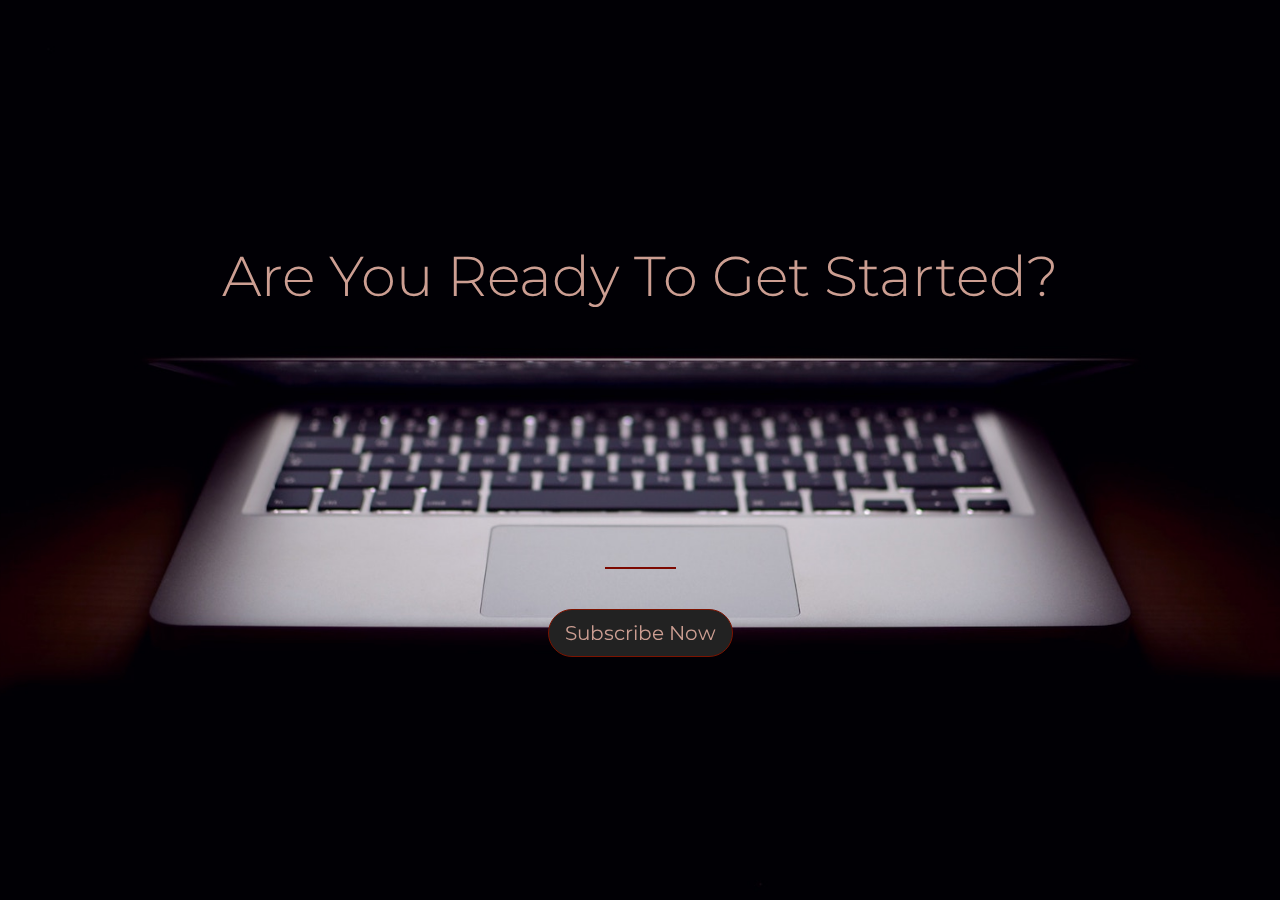
<file: index.html>
<!DOCTYPE html>
<html lang="en">
<head>
    <meta charset="UTF-8">
    <meta name="viewport" content="width=device-width, initial-scale=1.0">
    <meta http-equiv="X-UA-Compatible" content="ie=edge">
    <title>Everything Is Possible...</title>

    <link rel="stylesheet" href="https://stackpath.bootstrapcdn.com/bootstrap/4.3.1/css/bootstrap.min.css" integrity="sha384-ggOyR0iXCbMQv3Xipma34MD+dH/1fQ784/j6cY/iJTQUOhcWr7x9JvoRxT2MZw1T" crossorigin="anonymous">

    <link href="https://fonts.googleapis.com/css?family=Montserrat:100" rel="stylesheet"> 

    <link rel="stylesheet" href="style.css" type="text/css">
</head>


<body>
    <header class="fullscreen">
            <div class="container d-flex flex-row flex-column border-warning"> 
                <div class="mt-heading">
                    <p id="m-heading" class="display-4 text-center text-capitalize"> Are You Ready To Get Started?</p>
                </div>
                <div class="mt-bar">
                    <hr>
                </div>
                <div class="mt-4 text-center">
                    <!-- Begin Mailchimp Signup Form -->
<!-- <link href="//cdn-images.mailchimp.com/embedcode/slim-10_7.css" rel="stylesheet" type="text/css"> -->
<style type="text/css">
	#mc_embed_signup{font:14px Helvetica,Arial,sans-serif; }
	/* Add your own Mailchimp form style overrides in your site stylesheet or in this style block.
	   We recommend moving this block and the preceding CSS link to the HEAD of your HTML file. */
</style>
<div id="mc_embed_signup">
        <form action="https://nemam.us20.list-manage.com/subscribe/post?u=1fb8fe08fa8855c23631f2e8e&amp;id=bfd1c0f346" method="post" id="mc-embedded-subscribe-form" name="mc-embedded-subscribe-form" class="validate" target="_blank" novalidate>            <!-- real people should not fill this in and expect good things - do not remove this or risk form bot signups-->
    <div style="position: absolute; left: -5000px;" aria-hidden="true"><input type="text" name="b_b0fec0ab1eeb71474448b47ad_5c4ab30e47" tabindex="-1" value=""></div>
    <button type="submit" value="Subscribe" name="subscribe" id="mc-embedded-subscribe" class="mx-auto btn btn-primary btn-lg text-capitalize m-0">Subscribe Now</button>
</form>
</div>

<!--End mc_embed_signup-->


                    <!-- <button class="btn btn-primary btn-lg text-capitalize"><span class="mb-btn">Start here</span></button>  -->
                </div>
            </div>
    </header>

    <script src="https://code.jquery.com/jquery-3.3.1.slim.min.js" integrity="sha384-q8i/X+965DzO0rT7abK41JStQIAqVgRVzpbzo5smXKp4YfRvH+8abtTE1Pi6jizo" crossorigin="anonymous"></script>
<script src="https://cdnjs.cloudflare.com/ajax/libs/popper.js/1.14.7/umd/popper.min.js" integrity="sha384-UO2eT0CpHqdSJQ6hJty5KVphtPhzWj9WO1clHTMGa3JDZwrnQq4sF86dIHNDz0W1" crossorigin="anonymous"></script>
<script src="https://stackpath.bootstrapcdn.com/bootstrap/4.3.1/js/bootstrap.min.js" integrity="sha384-JjSmVgyd0p3pXB1rRibZUAYoIIy6OrQ6VrjIEaFf/nJGzIxFDsf4x0xIM+B07jRM" crossorigin="anonymous"></script>
</body>
</html>
</file>
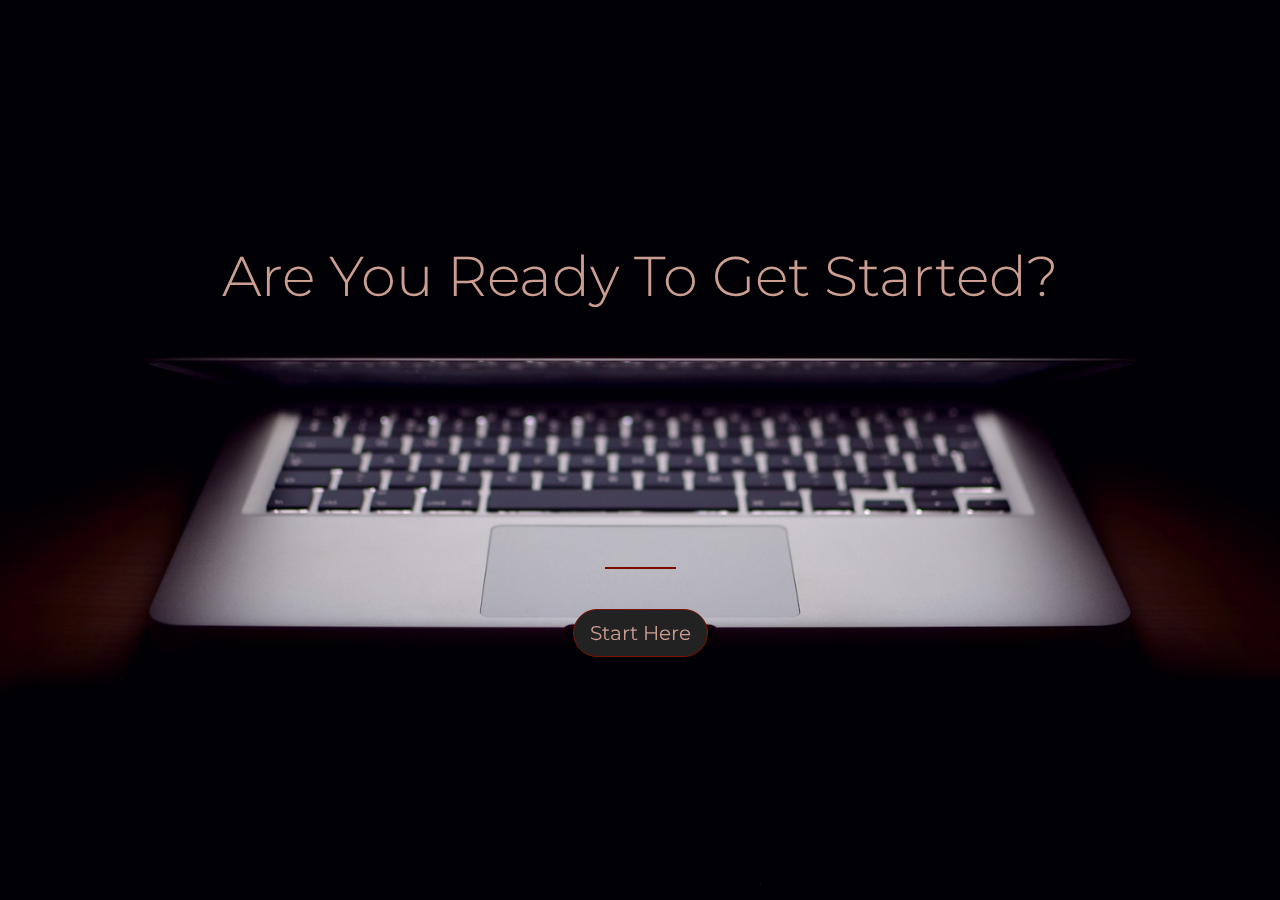
<file: signup.html>
<!DOCTYPE html>
<html lang="en">
<head>
    <meta charset="UTF-8">
    <meta name="viewport" content="width=device-width, initial-scale=1.0">
    <meta http-equiv="X-UA-Compatible" content="ie=edge">
    <title>Everything Is Possible...</title>

    <link rel="stylesheet" href="https://stackpath.bootstrapcdn.com/bootstrap/4.3.1/css/bootstrap.min.css" integrity="sha384-ggOyR0iXCbMQv3Xipma34MD+dH/1fQ784/j6cY/iJTQUOhcWr7x9JvoRxT2MZw1T" crossorigin="anonymous">

    <link href="https://fonts.googleapis.com/css?family=Montserrat:100" rel="stylesheet"> 

    <link rel="stylesheet" href="style.css" type="text/css">
</head>


<body>
    <header class="fullscreen">
            <div class="container d-flex flex-row flex-column"> 
                <div class="mt-heading">
                    <p id="m-heading" class="display-4 text-center text-capitalize"> Are You Ready To Get Started?</p>
                </div>
                <div class="mt-bar">
                    <hr>
                </div>
                <div class="mt-4 text-center">
                        <script type="text/javascript" src="//downloads.mailchimp.com/js/signup-forms/popup/unique-methods/embed.js" data-dojo-config="usePlainJson: true, isDebug: false"></script><script type="text/javascript">window.dojoRequire(["mojo/signup-forms/Loader"], function(L) { L.start({"baseUrl":"mc.us20.list-manage.com","uuid":"b0fec0ab1eeb71474448b47ad","lid":"5c4ab30e47","uniqueMethods":true}) })</script>
                    <button id=”open-popup” class="btn btn-primary btn-lg text-capitalize" href="signup.html" > <span class="mb-btn">Start here</span></button> 
                </div>
            </div>
    </header>

    <script src="https://code.jquery.com/jquery-3.3.1.slim.min.js" integrity="sha384-q8i/X+965DzO0rT7abK41JStQIAqVgRVzpbzo5smXKp4YfRvH+8abtTE1Pi6jizo" crossorigin="anonymous"></script>
<script src="https://cdnjs.cloudflare.com/ajax/libs/popper.js/1.14.7/umd/popper.min.js" integrity="sha384-UO2eT0CpHqdSJQ6hJty5KVphtPhzWj9WO1clHTMGa3JDZwrnQq4sF86dIHNDz0W1" crossorigin="anonymous"></script>
<script src="https://stackpath.bootstrapcdn.com/bootstrap/4.3.1/js/bootstrap.min.js" integrity="sha384-JjSmVgyd0p3pXB1rRibZUAYoIIy6OrQ6VrjIEaFf/nJGzIxFDsf4x0xIM+B07jRM" crossorigin="anonymous"></script>
</body>
</html>
</file>
<file: style.css>
body {
    background-image: url('header.jpg.jpg') ;
    background-repeat: no-repeat;
    background-attachment: fixed; /* Paralax efekt */
    background-size: cover;
    background-position: center;
}

header {
    min-height: 500px;
} 

.fullscreen {
    height: 100vh;
    width: 100vw;
    position:fixed;
    top:0;
    left:0;
}

.mt-heading {
    margin-top: 27vh;
}

.mt-bar {
    margin-top: 25vh;
}

.mb-btn {
    margin-bottom: 10px;
}

hr {
    max-width: 69px;
    min-width: 69px;
    border: 1px solid rgb(124, 8, 0);
}

#m-heading {
    font-family: 'Montserrat', sans-serif;
    color: rgb(204, 158, 146);
}

.btn-primary {
    border-color: rgb(124, 19, 0);
    background-color: #222;
    outline-width: 2px;
    border-radius: 30px;
    padding: 10px 5;
    color: rgb(204, 158, 146);
    font-family: 'Montserrat', sans-serif;
}

.btn-primary:hover {
    border-color: rgb(124, 19, 0);
    background-color: #333;
    color: rgb(204, 158, 146);
    cursor: pointer;
}

.btn-primary:active, .btn-primary:focus {
    border-color: rgb(124, 19, 0);
    background-color: #444 !important;
    color: rgb(204, 158, 146);
    border: none;
}
/* --------------------------------------------------media queries------------------------------------ */

@media (max-width: 992px) {
    .mt-heading {
        margin-top: 23vh;
    }
}

@media (max-width: 767px) {
    .mt-heading {
        margin-top: 16vh;
    }
    .mt-bar {
        margin-top: 30vh;
    }
}






/* 
* {                                    
    border: 1px solid black;
} */
</file>
